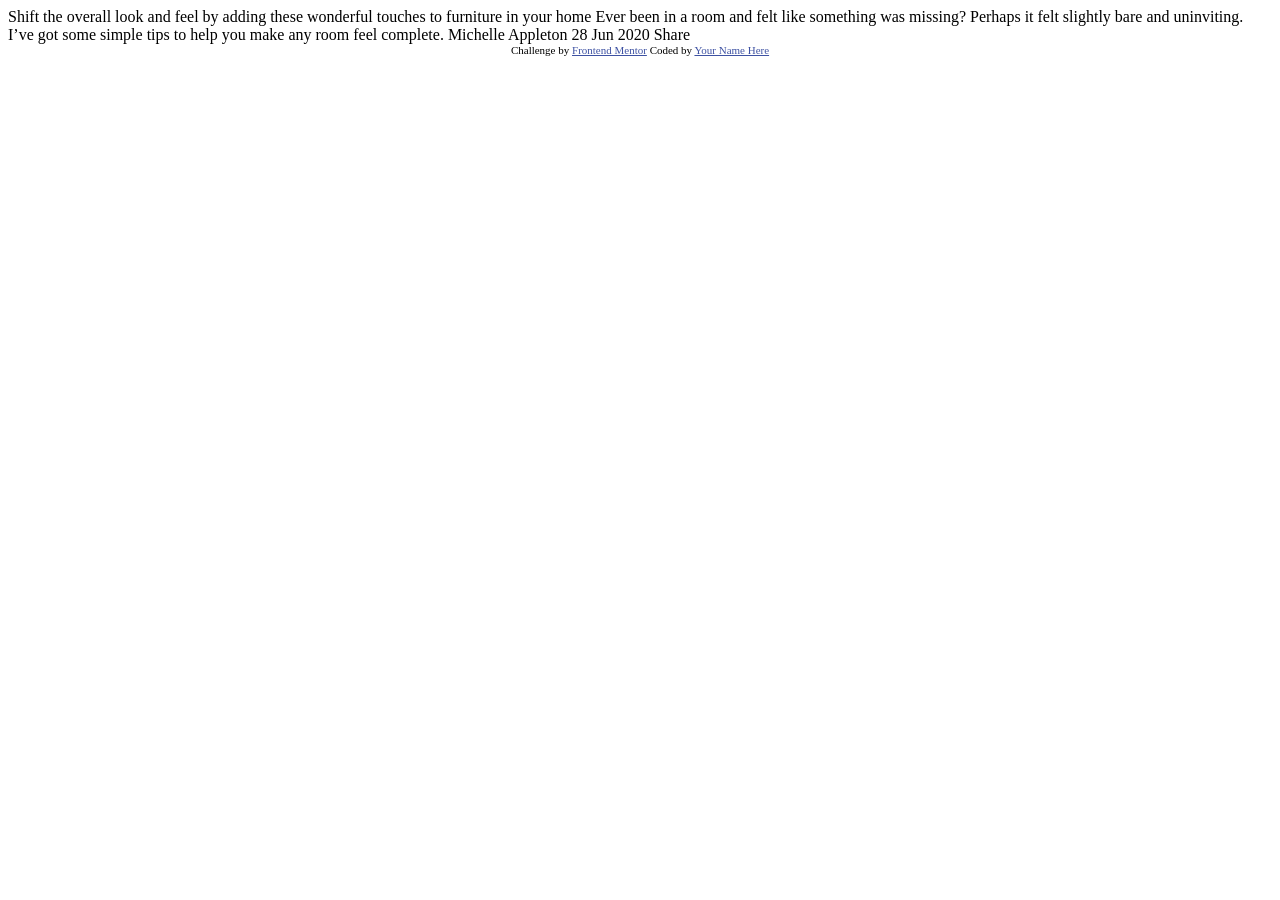
<file: index.html>
<!DOCTYPE html>
<html lang="en">
<head>
  <meta charset="UTF-8">
  <meta name="viewport" content="width=device-width, initial-scale=1.0"> <!-- displays site properly based on user's device -->

  <link rel="icon" type="image/png" sizes="32x32" href="./images/favicon-32x32.png">
  
  <title>Frontend Mentor | Article preview component</title>

  <!-- Feel free to remove these styles or customise in your own stylesheet 👍 -->
  <style>
    .attribution { font-size: 11px; text-align: center; }
    .attribution a { color: hsl(228, 45%, 44%); }
  </style>
</head>
<body>

  Shift the overall look and feel by adding these wonderful 
  touches to furniture in your home

  Ever been in a room and felt like something was missing? Perhaps 
  it felt slightly bare and uninviting. I’ve got some simple tips 
  to help you make any room feel complete.

  Michelle Appleton
  28 Jun 2020

  Share
  
  <div class="attribution">
    Challenge by <a href="https://www.frontendmentor.io?ref=challenge" target="_blank">Frontend Mentor</a>
    Coded by <a href="#">Your Name Here</a>
  </div>
</body>
</html>
</file>
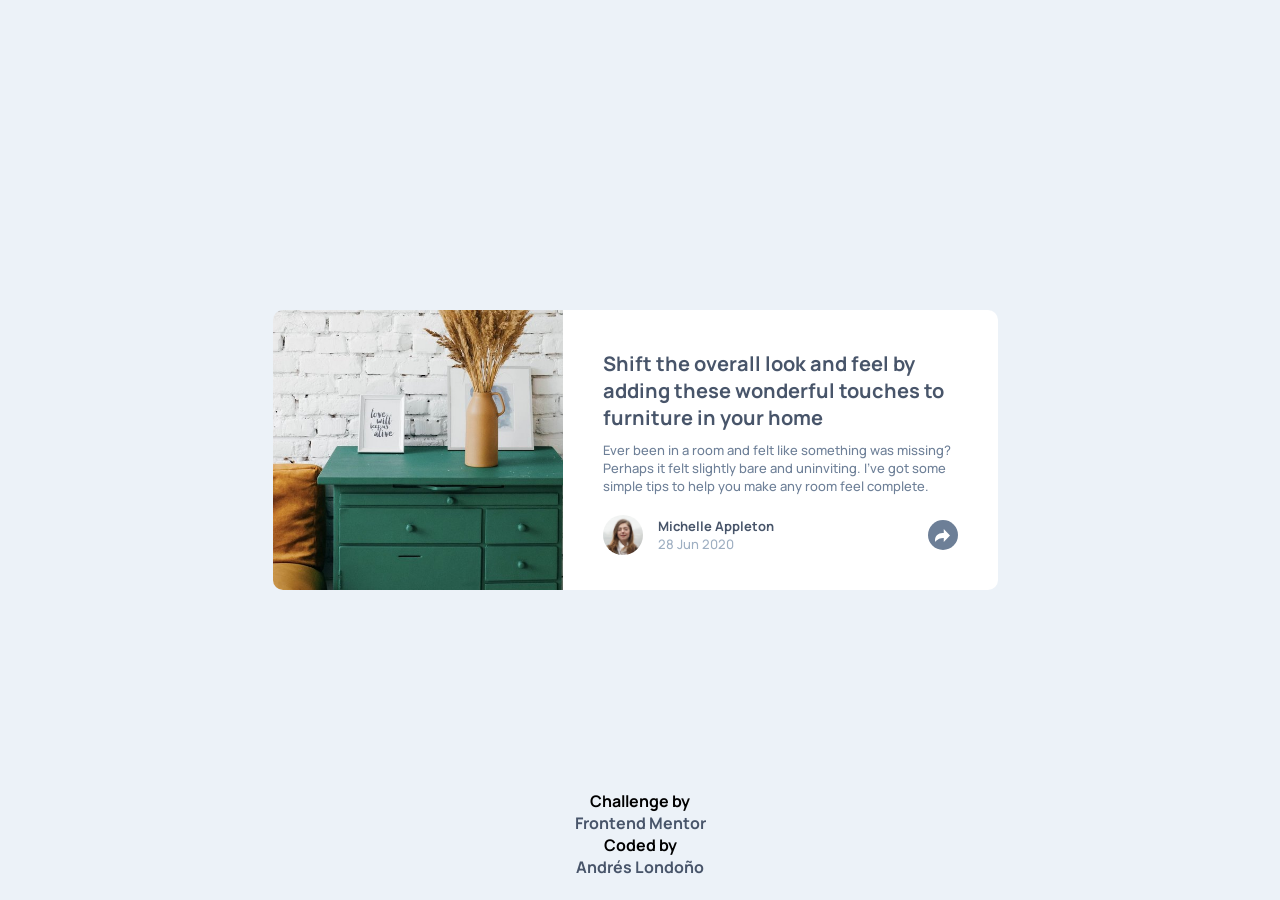
<file: design/article.html>
<!DOCTYPE html>
<html lang="en">
  <head>
    <meta charset="UTF-8" />
    <meta name="viewport" content="width=device-width, initial-scale=1.0" />
    <!-- displays site properly based on user's device -->
    <link
      rel="icon"
      type="image/png"
      sizes="32x32"
      href="./images/favicon-32x32.png"
    />
    <link rel="preconnect" href="https://fonts.googleapis.com" />
    <link rel="preconnect" href="https://fonts.gstatic.com" crossorigin />
    <link
      href="https://fonts.googleapis.com/css2?family=Barlow+Semi+Condensed:ital,wght@0,100;0,200;0,300;0,400;0,500;0,600;0,700;0,800;0,900;1,100;1,200;1,300;1,400;1,500;1,600;1,700;1,800;1,900&family=Fraunces:ital,opsz,wght@0,9..144,100..900;1,9..144,100..900&family=Inter:ital,opsz,wght@0,14..32,100..900;1,14..32,100..900&family=Manrope:wght@200..800&family=Montserrat:ital,wght@0,100..900;1,100..900&family=Poppins:ital,wght@0,100;0,200;0,300;0,400;0,500;0,600;0,700;0,800;0,900;1,100;1,200;1,300;1,400;1,500;1,600;1,700;1,800;1,900&display=swap"
      rel="stylesheet"
    />
    <link rel="stylesheet" href="./css/style.css" />
    <title>Frontend Mentor | Article preview component</title>
  </head>
  <body>
    <div class="container">
      <div class="container_one"></div>

      <div class="container_two">
        <h1 class="title">
          Shift the overall look and feel by adding these wonderful touches to
          furniture in your home
        </h1>
        <p>
          Ever been in a room and felt like something was missing? Perhaps it
          felt slightly bare and uninviting. I’ve got some simple tips to help
          you make any room feel complete.
        </p>
        <div class="container_three" id="container_three">
          <div class="michelle_img_container">
            <div class="michelle_img"></div>
            <div class="name_date">
              <h2>Michelle Appleton</h2>
              <h3>28 Jun 2020</h3>
            </div>
          </div>

          <div class="share_icon" onclick="onTooltipClick()">
            <div class="tooltip" id="tooltip">
              <p class="share_text">Share</p>
              <div class="icons">
                <img src="../images/icon-facebook.svg" />
                <img src="../images/icon-twitter.svg" />
                <img src="../images/icon-pinterest.svg" />
              </div>
              <div class="triangle"></div>
            </div>
            <img class="share_img" src="../images/icon-share.svg" />
          </div>
          <div class="share_icon_mobile" id="share_icon_mobile" onclick="onTooltipMobileClick('show')">
            <img class="share_img_mobile" src="../images/icon-share-gray.svg" />
          </div>
        </div>
      </div>
      <div class="share_icon_mobile_container" id="share_icon_mobile_container">
        <div class="tooltip_mobile" >
          <div class="icons_mobile_container">
            <p class="share_text_mobile">Share</p>
            <div class="icons_mobile">
              <img src="../images/icon-facebook.svg" />
              <img src="../images/icon-twitter.svg" />
              <img src="../images/icon-pinterest.svg" />
            </div>
          </div>

          <div class="icon_mobile_2" onclick="onTooltipMobileClick('hide')">
            <img class="share_img_mobile_2" src="../images/icon-share.svg" />
          </div>
        </div>
      </div>
    </div>

    <div class="attribution">
      Challenge by
      <a href="https://www.frontendmentor.io/challenges/article-preview-component-dYBN_pYFT" target="_blank"
        >Frontend Mentor</a
      >
      Coded by <a href="https://github.com/andreslondono00/article-preview-component" target="_blank">Andrés Londoño</a>
    </div>
    <script type="text/javascript" src="./js/article.js"></script>
  </body>
</html>
</file>
<file: design/css/style.css>
* {
  margin: 0;
  padding: 0;
}

html,
body {
  height: 100%;
}

body {
  background-color: hsl(210, 46%, 95%);
  font-family: Manrope;
  font-size: 13px;
  font-weight: 500;
  display: flex;
  flex-direction: column;
  align-items: center;
  justify-content: center;
}

.container {
  width: 735px;
  height: 280px;
  box-sizing: border-box;
  display: flex;
}

.container_one {
  background-image: url("../../images/drawers.jpg");
  border-radius: 10px 0px 0px 10px;
  width: 290px;
  background-size: cover;
}

.container_two {
  width: 435px;
  height: 280px;
  display: flex;
  flex-direction: column;
  border-radius: 0px 10px 10px 0px;
  box-sizing: border-box;
  background-color: white;
  padding: 40px;
}

.container_three {
  display: flex;
  margin-top: 20px;
  justify-content: space-between;
  align-items: center;
}

.container_three .michelle_img {
  background-image: url(../../images/avatar-michelle.jpg);
  width: 40px;
  height: 40px;
  background-size: cover;
  border-radius: 50%;
}

.michelle_img_container {
  display: flex;
  align-items: center;
}

.title {
  font-size: 20px;
  color: hsl(217, 19%, 35%);
}

p {
  color: hsl(214, 17%, 51%);
  margin-top: 10px;
}

h2 {
  font-size: 13px;
  color: hsl(217, 19%, 35%);
}

h3 {
  font-size: 13px;
  font-weight: 500;
  color: hsl(212, 23%, 69%);
}

.name_date {
  padding-left: 15px;
}

.share_icon {
  width: 30px;
  height: 30px;
  background-color: hsl(214, 17%, 51%);
  border-radius: 50%;
  display: flex;
  justify-content: center;
  align-items: center;
  position: relative;
  cursor: pointer;
}

.share_icon .share_img {
  display: block;
}

.share_icon .share_img_mobile {
  display: none;
}

.share_icon .tooltip {
  display: none;
  width: 250px;
  height: 60px;
  background-color: hsl(217, 19%, 35%);
  position: absolute;
  border-radius: 10px;
  bottom: 50px;
  justify-content: center;
  align-items: center;
  gap: 15px;
}

.share_icon_mobile_container {
  display: none;
}

.share_icon_mobile {
  display: none;
}

.tooltip_mobile {
  display: none;
}

.tooltip .share_text {
  margin: 0;
  text-transform: uppercase;
  letter-spacing: 5px;
  color: hsl(212, 23%, 69%);
}

.tooltip .icons {
  display: flex;
  gap: 15px;
}

.tooltip .triangle {
  position: absolute;
  width: 20px;
  height: 20px;
  background: hsl(217, 19%, 35%);
  position: absolute;
  bottom: -10px;
  transform: rotate(45deg);
  z-index: 0;
}

.attribution {
  position: absolute;
  width: 100%;
  height: 80px;
  bottom: 30px;
  font-family: Manrope;
  font-size: 16px;
  font-weight: 700;
  text-align: center;
  display: flex;
  flex-direction: column;
}

.attribution a {
  color: hsl(217, 19%, 35%);
  text-decoration: none;
}

/* Mobile */

@media (max-width: 768px) {
  .container {
    width: 325px;
    height: 515px;
    box-sizing: border-box;
    display: flex;
    flex-direction: column;
    align-items: center;
    position: relative;
  }

  .container_one {
    background-image: url("../../images/drawers.jpg");
    border-radius: 10px 10px 0px 0px;
    width: 100%;
    height: 205px;
    background-size: cover;
  }

  .container_two {
    width: 100%;
    height: 310px;
    display: flex;
    flex-direction: column;
    border-radius: 0px 0px 10px 10px;
    box-sizing: border-box;
    background-color: white;
  }

  .title {
    font-size: 15px;
  }

  p {
    font-size: 12.4px;
    margin-top: 15px;
  }

  .container_three {
    margin-top: 40px;
  }

  .attribution {
    display: none;
  }

  .tooltip {
    display: none;
  }

  .tooltip_mobile {
    display: flex;
    align-items: center;
    justify-content: space-evenly;
    width: 100%;
    height: 70px;
    border-radius: 0px 0px 10px 10px;
    background-color: hsl(217, 19%, 35%);
  }

  .share_text_mobile {
    margin: 0;
    text-transform: uppercase;
    letter-spacing: 5px;
    color: hsl(212, 23%, 69%);
  }

  .icons_mobile {
    display: flex;
    gap: 15px;
  }

  .icon_mobile_2 {
    width: 30px;
    height: 30px;
    background-color: hsl(214, 17%, 51%);
    border-radius: 50%;
    display: flex;
    justify-content: center;
    align-items: center;
    cursor: pointer;
  }

  .icons_mobile_container {
    display: flex;
    gap: 20px;
  }

  .share_icon_mobile_container {
    width: 100%;
    position: absolute;
    bottom: 0px;
  }

  .share_icon {
    background-color: hsl(210, 46%, 95%);
    display: none;
  }

  .share_icon_mobile {
    width: 30px;
    height: 30px;
    border-radius: 50%;
    background: hsl(210, 46%, 95%);
    display: flex;
    align-items: center;
    justify-content: center;
  }

  .share_icon .share_img_mobile {
    display: block;
  }
}
</file>
